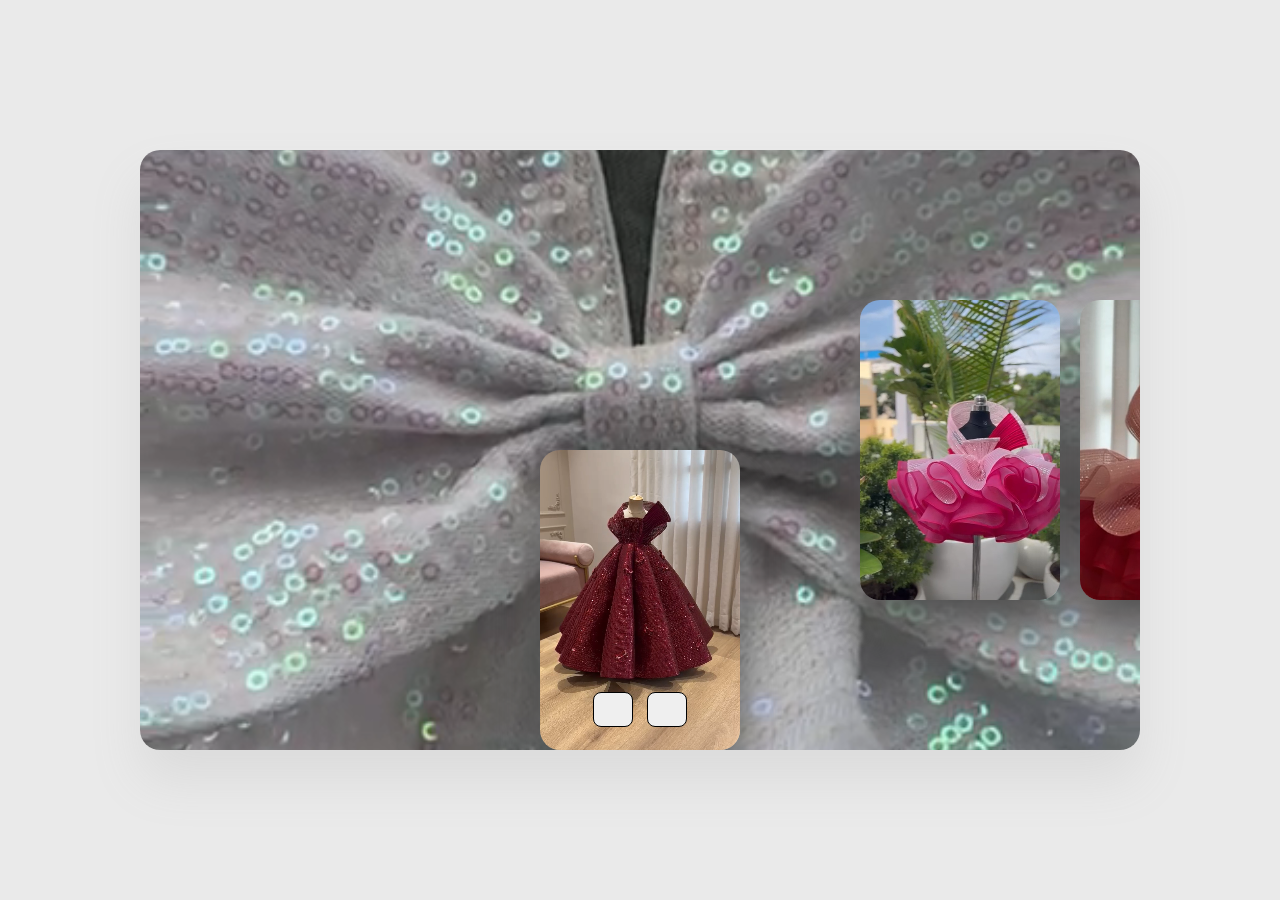
<file: all_videos.html>
<!DOCTYPE html>
<!--[if lt IE 7]>      <html class="no-js lt-ie9 lt-ie8 lt-ie7"> <![endif]-->
<!--[if IE 7]>         <html class="no-js lt-ie9 lt-ie8"> <![endif]-->
<!--[if IE 8]>         <html class="no-js lt-ie9"> <![endif]-->
<!--[if gt IE 8]>      <html class="no-js"> <!--<![endif]-->
<html>
    <head>
        <meta charset="utf-8">
        <meta http-equiv="X-UA-Compatible" content="IE=edge">
        <title></title>
        <meta name="description" content="">
        <meta name="viewport" content="width=device-width, initial-scale=1">
         <!--Font Awesome CDN-->
         <link rel="stylesheet" href="https://cdnjs.cloudflare.com/ajax/libs/font-awesome/6.4.0/css/all.min.css" integrity="sha512-iecdLmaskl7CVkqkXNQ/ZH/XLlvWZOJyj7Yy7tcenmpD1ypASozpmT/E0iPtmFIB46ZmdtAc9eNBvH0H/ZpiBw==" crossorigin="anonymous" referrerpolicy="no-referrer" />
        <link rel="stylesheet" href="allstyles.css">
    </head>
    <body>
      
     <div class="container">
 
         <div class="slide">
 
             <div class="item">
                 <video src="videos/video14.mp4" autoplay loop muted></video>
                 <div class="content">
                     <div class="name"></div>
                     <div class="des"></div>
                     <button>Shop Now</button>
                 </div>
             </div>
             <div class="item">
                 <video src="videos/video17.mp4" autoplay loop muted></video>
                 <div class="content">
                     <div class="name"></div>
                     <div class="des"></div>
                     <button>Shop Now</button>
                 </div>
             </div>
             <div class="item">
                 <video src="videos/video14.mp4" autoplay loop muted></video>
                 <div class="content">
                     <div class="name"></div>
                     <div class="des"></div>
                     <button>Shop Now</button>
                 </div>
             </div>
             <div class="item">
                 <video src="videos/video15.mp4" autoplay loop muted></video>
                 <div class="content">
                     <div class="name"></div>
                     <div class="des"></div>
                     <button>Shop Now</button>
                 </div>
             </div>
             <div class="item">
                 <video src="videos/video4.mp4" autoplay loop muted></video>
                 <div class="content">
                     <div class="name"></div>
                     <div class="des"></div>
                     <button>Shop Now</button>
                 </div>
             </div>
             <div class="item">
                 <video src="videos/video16.mp4" autoplay loop muted></video>
                 <div class="content">
                     <div class="name"></div>
                     <div class="des"></div>
                     <button>Shop Now</button>
                 </div>
             </div>
 
         </div>
 
         <div class="button">
             <button class="prev"><i class="fa-solid fa-arrow-left"></i></button>
             <button class="next"><i class="fa-solid fa-arrow-right"></i></button>
         </div>
 
     </div>
        
        <script src="scripts.js" async defer></script>
    </body>
</html>
</file>
<file: allstyles.css>
*{
    margin: 0;
    padding: 0;
    box-sizing: border-box;
}

body{
    background: #eaeaea;
    overflow: hidden;
    display: flex;
    justify-content: center;
    align-items: center;
    height: 100vh;
}

.container{
    position: relative;
    width: 1000px;
    height: 600px;
    background: #f5f5f5;
    box-shadow: 0 30px 50px #dbdbdb;
    border-radius: 20px;
    overflow: hidden;
}

.slide{
    position: relative;
    height: 100%;
    width: 100%;
    display: flex;
    justify-content: center;
    align-items: center;
}

.container .slide .item{
    width: 200px;
    height: 300px;
    border-radius: 20px;
    box-shadow: 0 30px 50px #505050;
    overflow: hidden;
    display: inline-block;
    transition: 0.5s;
    position: absolute;
    top: 50%;
    transform: translateY(-50%);
}

.slide .item:nth-child(1),
.slide .item:nth-child(2){
    top: 0;
    left: 0;
    transform: translate(0, 0);
    border-radius: 0;
    width: 100%;
    height: 100%;
}

.slide .item:nth-child(3){
    left: 50%;
    transform: translateX(-50%);
}
.slide .item:nth-child(4){
    left: calc(50% + 220px);
}
.slide .item:nth-child(5){
    left: calc(50% + 440px);
}

/* here n = 0, 1, 2, 3,... */
.slide .item:nth-child(n + 6){
    left: calc(50% + 660px);
    opacity: 0;
}

.item video{
    width: 100%;
    height: 100%;
    object-fit: cover;
}

.item .content{
    position: absolute;
    top: 50%;
    left: 50px;
    width: 300px;
    text-align: left;
    color: #eee;
    transform: translateY(-50%);
    font-family: system-ui;
    display: none;
}


.slide .item:nth-child(2) .content{
    display: block;
}


.content .name{
    font-size: 40px;
    text-transform: uppercase;
    font-weight: bold;
    opacity: 0;
    animation: animate 1s ease-in-out 1 forwards;
}

.content .des{
    margin-top: 10px;
    margin-bottom: 20px;
    opacity: 0;
    animation: animate 1s ease-in-out 0.3s 1 forwards;
}

.content button{
    padding: 10px 20px;
    border: none;
    cursor: pointer;
    opacity: 0;
    animation: animate 1s ease-in-out 0.6s 1 forwards;
}


@keyframes animate {
    from{
        opacity: 0;
        transform: translate(0, 100px);
        filter: blur(33px);
    }

    to{
        opacity: 1;
        transform: translate(0);
        filter: blur(0);
    }
}

.button{
    width: 100%;
    text-align: center;
    position: absolute;
    bottom: 20px;
}

.button button{
    width: 40px;
    height: 35px;
    border-radius: 8px;
    border: none;
    cursor: pointer;
    margin: 0 5px;
    border: 1px solid #000;
    transition: 0.3s;
}

.button button:hover{
    background: #ababab;
    color: #fff;
}
</file>
